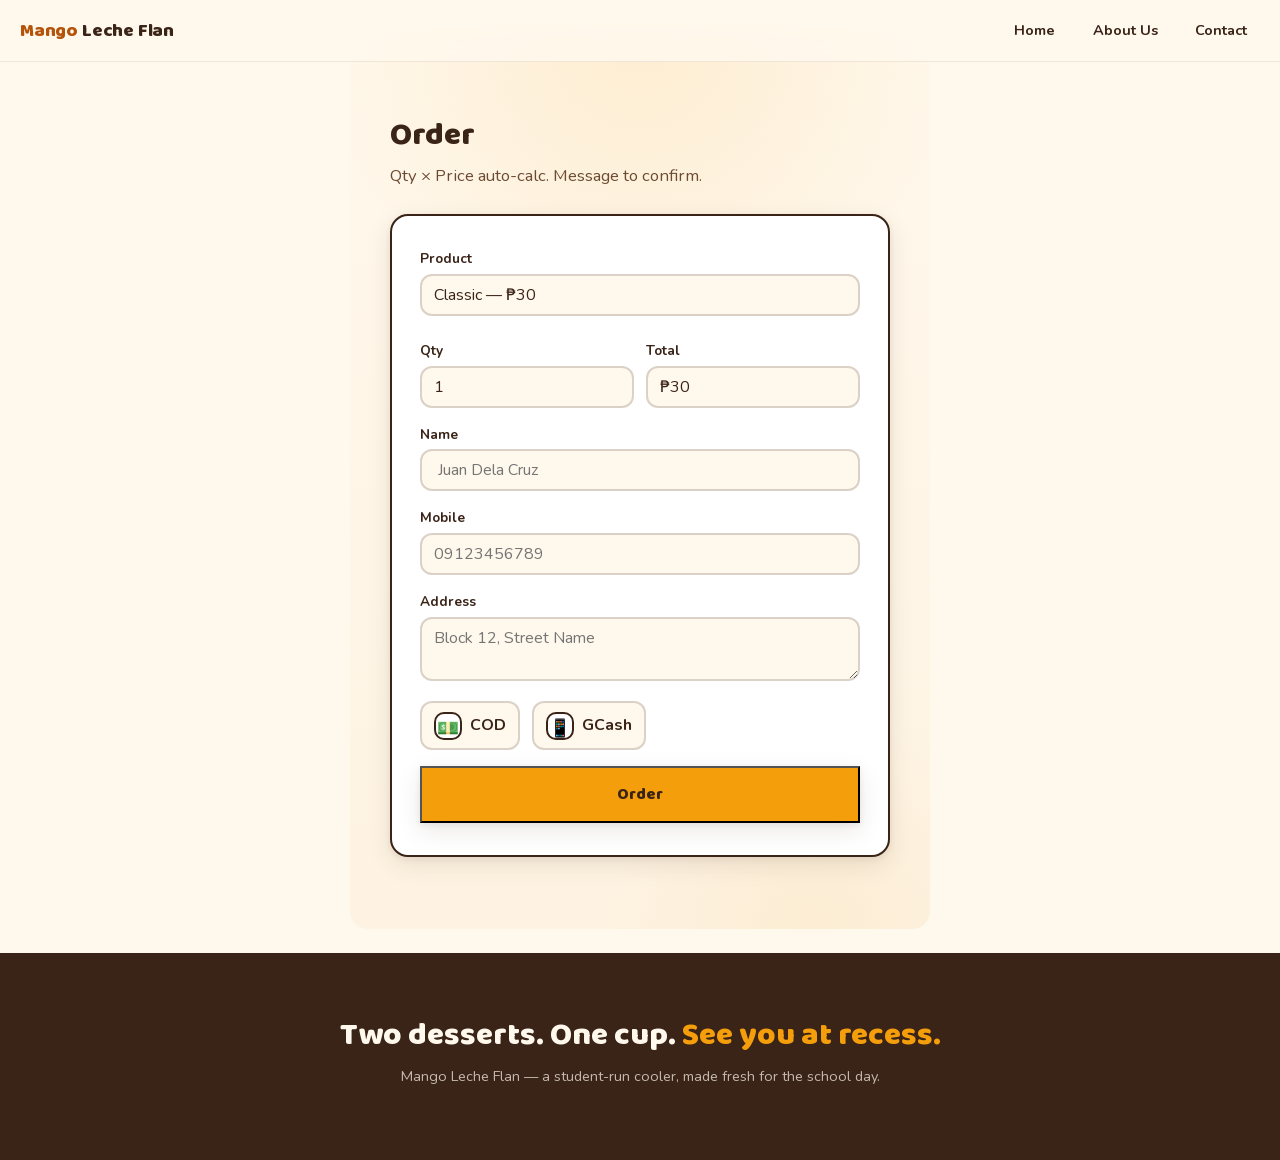
<file: order.html>
<!DOCTYPE html>
<html lang="en">
<head>
<meta charset="UTF-8">
<meta name="viewport" content="width=device-width, initial-scale=1.0">
<title>Order — Mango Leche Flan</title>
<meta name="description" content="Place your order for Mango Leche Flan. Classic ₱30, Chocolate Drizzle ₱35, Melted Sugar Drizzle ₱35.">
<link rel="stylesheet" href="styles.css">
</head>
<body>

<header class="topbar">
  <a class="wordmark" href="index.html#top"><span>Mango</span> Leche Flan</a>
  <nav class="topnav" aria-label="Main">
    <a href="index.html#top">Home</a>
    <a href="index.html#about">About Us</a>
    <a href="index.html#contact">Contact</a>
  </nav>
</header>

<main id="top">

  <!-- ============ ORDER FORM ============ -->
  <section class="order-order-form">
    <div class="order-form-header">
      <h2>Order</h2>
      <p class="order-form-sub">Qty × Price auto-calc. Message to confirm.</p>
    </div>

    <form class="order-form" id="orderForm" novalidate>
      <!-- Product -->
      <div class="field-group">
        <label class="field">
          <span class="field-label">Product</span>
          <input type="text" id="displayProduct" readonly aria-label="Selected product">
        </label>
      </div>

      <!-- Qty & Total in one row -->
      <div class="field-row">
        <label class="field">
          <span class="field-label">Qty</span>
          <input type="number" id="qty" name="quantity" inputmode="numeric" min="1" max="20" value="1">
        </label>
        <label class="field">
          <span class="field-label">Total</span>
          <input type="text" id="totalAmount" readonly aria-label="Order total" value="₱30">
        </label>
      </div>

      <!-- Name -->
      <label class="field full-width">
        <span class="field-label">Name</span>
        <input type="text" id="customerName" name="customerName" autocomplete="name" placeholder=" Juan Dela Cruz">
      </label>

      <!-- Mobile -->
      <label class="field full-width">
        <span class="field-label">Mobile</span>
        <input type="tel" id="mobileNumber" name="mobileNumber" inputmode="tel" autocomplete="tel" placeholder="09123456789">
      </label>

      <!-- Address -->
      <label class="field full-width">
        <span class="field-label">Address</span>
        <textarea id="address" name="address" placeholder="Block 12, Street Name"></textarea>
      </label>

      <!-- Payment -->
      <div class="payment-selection">
        <label class="payment-option">
          <input type="radio" name="paymentMethod" value="cod" checked>
          <span class="payment-option-content">
            <span class="payment-icon cod-icon" aria-hidden="true">💵</span>
            <strong>COD</strong>
          </span>
        </label>
        <label class="payment-option">
          <input type="radio" name="paymentMethod" value="gcash">
          <span class="payment-option-content">
            <span class="payment-icon gcash-icon" aria-hidden="true">📱</span>
            <strong>GCash</strong>
          </span>
        </label>
      </div>

      <button type="submit" class="submit-btn" id="submitBtn">Order</button>
    </form>
  </section>

  <footer class="close">
    <p class="close-line">Two desserts. One cup. <span class="close-accent">See you at recess.</span></p>
    <p class="close-sub">Mango Leche Flan — a student-run cooler, made fresh for the school day.</p>
  </footer>

</main>

<script src="order.js"></script>
</body>
</html>
</file>
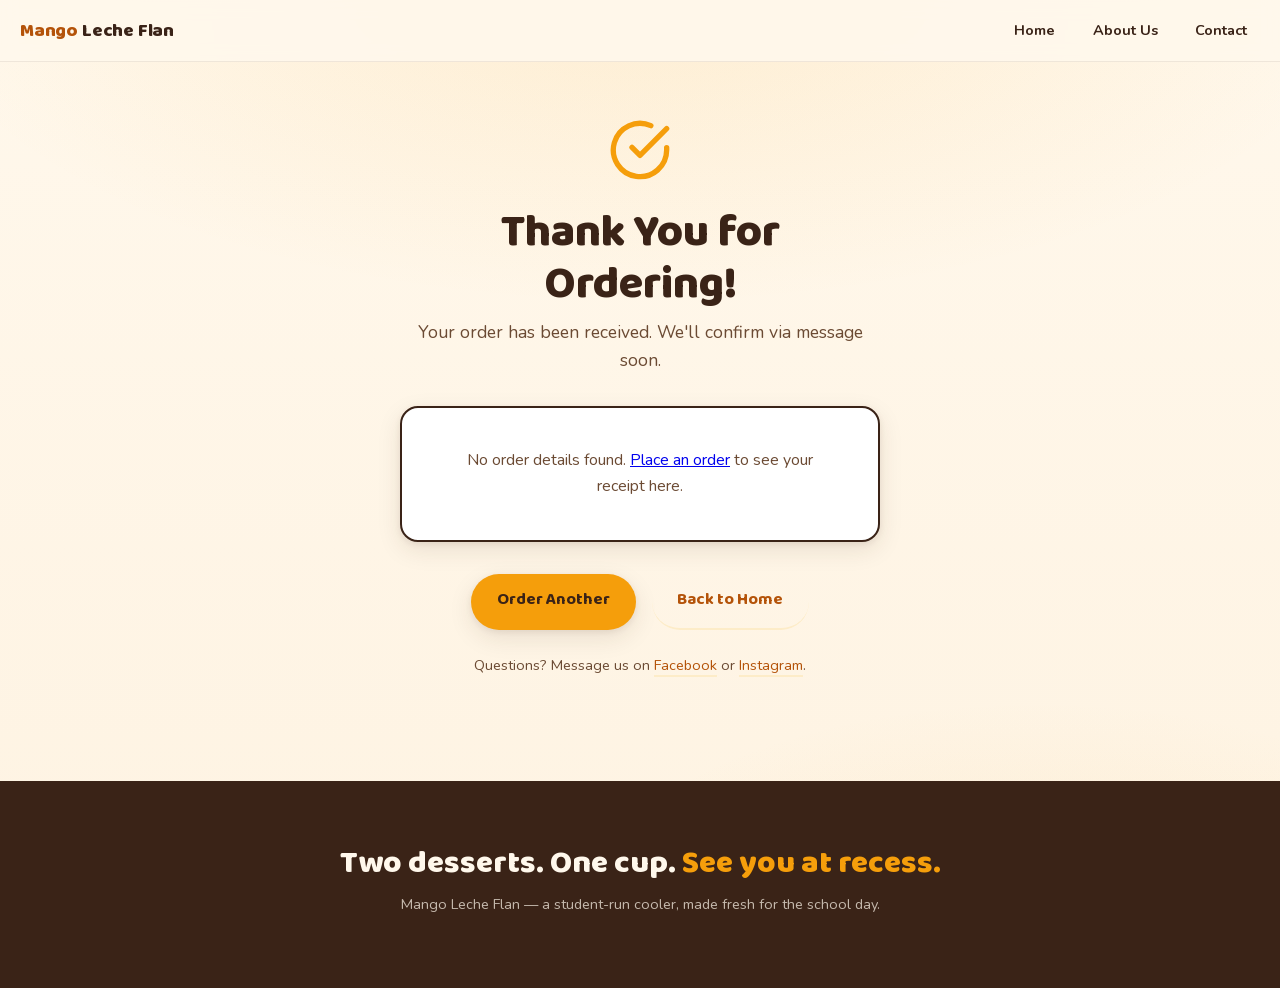
<file: thank-you.html>
<!DOCTYPE html>
<html lang="en">
<head>
<meta charset="UTF-8">
<meta name="viewport" content="width=device-width, initial-scale=1.0">
<title>Thank You — Mango Leche Flan</title>
<meta name="description" content="Your Mango Leche Flan order has been received. We'll confirm via message soon.">
<link rel="stylesheet" href="styles.css">
</head>
<body>

<header class="topbar">
  <a class="wordmark" href="index.html#top"><span>Mango</span> Leche Flan</a>
  <nav class="topnav" aria-label="Main">
    <a href="index.html#top">Home</a>
    <a href="index.html#about">About Us</a>
    <a href="index.html#contact">Contact</a>
  </nav>
</header>

<main id="top">

  <!-- ============ THANK YOU ============ -->
  <section class="thank-you">
    <div class="thank-you-icon" aria-hidden="true">
      <svg viewBox="0 0 24 24" width="64" height="64" fill="none" stroke="currentColor" stroke-width="2" stroke-linecap="round" stroke-linejoin="round"><path d="M22 11.08V12a10 10 0 1 1-5.93-9.14"/><polyline points="22 4 12 14.01 9 11.01"/></svg>
    </div>
    <h1>Thank You for Ordering!</h1>
    <p class="thank-you-sub">Your order has been received. We'll confirm via message soon.</p>

    <div class="order-receipt" id="orderReceipt" aria-live="polite">
      <!-- Populated by JS -->
    </div>

    <div class="thank-you-actions">
      <a href="index.html#order" class="btn btn-primary">Order Another</a>
      <a href="index.html#top" class="btn btn-link">Back to Home</a>
    </div>

    <p class="thank-you-note">Questions? Message us on <a href="https://www.facebook.com/profile.php?id=61577427183952" target="_blank" rel="noopener">Facebook</a> or <a href="https://www.instagram.com/stembayan_/" target="_blank" rel="noopener">Instagram</a>.</p>
  </section>

  <!-- ============ CLOSE ============ -->
  <footer class="close">
    <p class="close-line">Two desserts. One cup. <span class="close-accent">See you at recess.</span></p>
    <p class="close-sub">Mango Leche Flan — a student-run cooler, made fresh for the school day.</p>
  </footer>

</main>

<script src="thank-you.js"></script>
</body>
</html>
</file>
<file: styles.css>
/* ==========================================================================
   Mango Leche Flan — landing page styles
   Canon direction: warm cream ground, mango-orange committed color,
   cocoa-brown ink. Mobile-first, no build step.
   ========================================================================== */

/* ---------- Fonts (self-hosted via impeccable font-fetch) ---------------- */

@font-face {
  font-family: "Baloo 2";
  font-style: normal;
  font-weight: 500;
  font-display: swap;
  src: url("assets/fonts/baloo-2-latin.woff2") format("woff2");
}

@font-face {
  font-family: "Baloo 2";
  font-style: normal;
  font-weight: 600;
  font-display: swap;
  src: url("assets/fonts/baloo-2-latin.woff2") format("woff2");
}

@font-face {
  font-family: "Baloo 2";
  font-style: normal;
  font-weight: 700;
  font-display: swap;
  src: url("assets/fonts/baloo-2-latin.woff2") format("woff2");
}

@font-face {
  font-family: "Baloo 2";
  font-style: normal;
  font-weight: 800;
  font-display: swap;
  src: url("assets/fonts/baloo-2-latin.woff2") format("woff2");
}

@font-face {
  font-family: "Nunito";
  font-style: normal;
  font-weight: 400;
  font-display: swap;
  src: url("assets/fonts/nunito-latin.woff2") format("woff2");
}

@font-face {
  font-family: "Nunito";
  font-style: normal;
  font-weight: 600;
  font-display: swap;
  src: url("assets/fonts/nunito-latin.woff2") format("woff2");
}

@font-face {
  font-family: "Nunito";
  font-style: normal;
  font-weight: 700;
  font-display: swap;
  src: url("assets/fonts/nunito-latin.woff2") format("woff2");
}

/* ---------- Tokens -------------------------------------------------------- */

:root {
  /* ground + ink */
  --cream: #fff8ec;
  --cream-deep: #fdf0da;
  --ink: #3a2317;
  --ink-soft: #6b4a33;

  /* the committed color: mango orange carries CTA band and prices */
  --mango: #f59e0b;
  --mango-deep: #d97706;
  --mango-tint: #fdecc8;

  /* text-safe mango shades (AA contrast on cream) */
  --mango-ink: #b45309;
  --mango-ink-strong: #92400e;

  /* layer colors */
  --flan: #e8b04b;
  --flan-deep: #c98f2f;
  --mango-fruit: #f2a024;
  --cream-layer: #fdf6e3;
  --graham: #b07a3c;
  --graham-deep: #8a5a2b;

  /* drizzle accents */
  --choco: #6b3f23;
  --sugar: #e8c15a;

  /* status */
  --ok: #2e7d43;
  --err: #b3372a;

  /* type */
  --font-display: "Baloo 2", "Comic Sans MS", cursive;
  --font-body: "Nunito", "Segoe UI", sans-serif;

  /* radii + shadow */
  --r-card: 18px;
  --r-chip: 999px;
  --shadow-soft: 0 2px 6px rgba(58, 35, 23, 0.08), 0 8px 24px rgba(58, 35, 23, 0.10);
  --shadow-chip: 0 2px 4px rgba(58, 35, 23, 0.15), 0 6px 16px rgba(58, 35, 23, 0.12);
  --shadow-card: 0 4px 12px rgba(58, 35, 23, 0.1), 0 16px 32px rgba(58, 35, 23, 0.08);

  /* spacing rhythm */
  --space-section: 5rem;
  --space-section-mobile: 3.5rem;

  /* background landscapes */
  --bg-landscape-1: radial-gradient(ellipse 80% 50% at 50% 0%, rgba(245, 158, 11, 0.12) 0%, transparent 70%),
                     radial-gradient(ellipse 60% 40% at 80% 100%, rgba(232, 176, 75, 0.1) 0%, transparent 60%),
                     linear-gradient(180deg, #fff8ec 0%, #fef3e2 100%);
  --bg-landscape-2: radial-gradient(ellipse 70% 50% at 20% 0%, rgba(245, 158, 11, 0.1) 0%, transparent 60%),
                     radial-gradient(ellipse 50% 30% at 80% 80%, rgba(232, 176, 75, 0.08) 0%, transparent 50%),
                     linear-gradient(180deg, #fdf0da 0%, #fff8ec 100%);
  --bg-landscape-3: radial-gradient(ellipse 60% 40% at 50% 100%, rgba(176, 122, 60, 0.08) 0%, transparent 60%),
                     linear-gradient(180deg, #fff8ec 0%, #fdf0da 100%);
}

/* ---------- Reset + base --------------------------------------------------- */

*,
*::before,
*::after {
  box-sizing: border-box;
  margin: 0;
  padding: 0;
}

html {
  scroll-behavior: smooth;
}

@media (prefers-reduced-motion: reduce) {
  html {
    scroll-behavior: auto;
  }
  *,
  *::before,
  *::after {
    animation-duration: 0.01ms !important;
    animation-iteration-count: 1 !important;
    transition-duration: 0.01ms !important;
  }
}

body {
  font-family: var(--font-body);
  font-size: 1rem;
  line-height: 1.6;
  color: var(--ink);
  background: var(--cream);
  -webkit-font-smoothing: antialiased;
}

/* Browser chrome theming (selection, focus, caret) */
::selection {
  background: var(--mango-tint);
  color: var(--ink);
}

:focus-visible {
  outline: 3px solid var(--mango-deep);
  outline-offset: 2px;
  border-radius: 4px;
}

img {
  max-width: 100%;
  display: block;
}

/* ---------- Top bar --------------------------------------------------------- */

.topbar {
  position: sticky;
  top: 0;
  z-index: 50;
  display: flex;
  align-items: center;
  justify-content: space-between;
  padding: 0.8rem 1.25rem;
  background: rgba(255, 248, 236, 0.92);
  backdrop-filter: blur(8px);
  border-bottom: 1px solid rgba(58, 35, 23, 0.08);
}

.wordmark {
  font-family: var(--font-display);
  font-weight: 800;
  font-size: 1.15rem;
  color: var(--ink);
  text-decoration: none;
  letter-spacing: -0.01em;
  line-height: 1.1;
}

.wordmark span {
  color: var(--mango-ink);
}

.topnav {
  display: flex;
  align-items: center;
  gap: 0.75rem;
}

.topnav a {
  font-weight: 700;
  font-size: 0.9rem;
  color: var(--ink);
  text-decoration: none;
  padding: 0.4rem 0.8rem;
  border-radius: var(--r-chip);
  transition: background 0.2s ease-out, color 0.2s ease-out;
}

.topnav a:hover {
  background: var(--mango-tint);
  color: var(--mango-deep);
}

/* ---------- Hero ------------------------------------------------------------ */

.hero {
  position: relative;
  display: grid;
  grid-template-columns: 1fr;
  gap: 1.5rem;
  max-width: 1080px;
  margin: 0 auto;
  padding: 2.5rem 1.25rem 2rem;
  overflow: hidden;
}

.hero::before {
  content: "";
  position: absolute;
  inset: 0;
  background: var(--bg-landscape-1);
  z-index: -1;
  pointer-events: none;
}

.hero-copy h1 {
  font-family: var(--font-display);
  font-weight: 800;
  font-size: clamp(2.1rem, 8vw, 3.4rem);
  line-height: 1.08;
  letter-spacing: -0.015em;
  text-wrap: balance;
  color: var(--ink);
}

.hero-tagline {
  margin-top: 0.5rem;
  font-family: var(--font-display);
  font-weight: 700;
  font-size: clamp(1.1rem, 3vw, 1.4rem);
  line-height: 1.2;
  color: var(--mango-ink);
  letter-spacing: 0.02em;
}

.hero-sub {
  margin-top: 0.9rem;
  font-size: 1.05rem;
  color: var(--ink-soft);
  max-width: 34ch;
}

/* price pair */
.price-pair {
  margin-top: 1.4rem;
  display: flex;
  gap: 0.75rem;
  flex-wrap: wrap;
}

.price-chip {
  display: flex;
  flex-direction: column;
  align-items: flex-start;
  background: #fff;
  border: 2px solid var(--ink);
  border-radius: var(--r-card);
  padding: 0.6rem 1rem;
  min-width: 108px;
  box-shadow: var(--shadow-chip);
}

.price-amount {
  font-family: var(--font-display);
  font-weight: 800;
  font-size: 1.7rem;
  line-height: 1;
  color: var(--ink);
}

.price-label {
  margin-top: 0.2rem;
  font-size: 0.78rem;
  font-weight: 700;
  text-transform: uppercase;
  letter-spacing: 0.06em;
  color: var(--ink-soft);
}

.price-chip-hot {
  background: var(--mango);
  border-color: var(--ink);
}

.price-chip-hot .price-amount,
.price-chip-hot .price-label {
  color: var(--ink);
}

/* hero actions */
.hero-actions {
  margin-top: 1.5rem;
  display: flex;
  align-items: center;
  gap: 1rem;
  flex-wrap: wrap;
}

.btn {
  display: inline-block;
  font-family: var(--font-display);
  font-weight: 700;
  font-size: 1.05rem;
  text-decoration: none;
  text-align: center;
  padding: 0.85rem 1.6rem;
  border-radius: var(--r-chip);
  border: none;
  cursor: pointer;
  transition: transform 0.2s ease-out, box-shadow 0.2s ease-out, background 0.2s ease-out;
}

.btn-primary {
  background: var(--mango);
  color: var(--ink);
  box-shadow: var(--shadow-soft);
}

.btn-primary:hover {
  background: var(--mango-deep);
  color: var(--ink);
  transform: translateY(-2px);
  box-shadow: 0 4px 10px rgba(58, 35, 23, 0.16), 0 14px 32px rgba(58, 35, 23, 0.14);
}

.btn-primary:active {
  transform: translateY(0);
}

.btn-link {
  font-weight: 700;
  color: var(--mango-ink);
  text-decoration: none;
  border-bottom: 2px solid var(--mango-tint);
  transition: border-color 0.2s ease-out;
}

.btn-link:hover {
  border-color: var(--mango-deep);
}

/* ---------- Hero cup --------------------------------------------------------- */

.hero-cup {
  display: flex;
  flex-direction: column;
  align-items: center;
  justify-content: center;
}

.cup-wrap {
  position: relative;
  width: min(300px, 80vw);
  margin: 0 auto;
}

/* photo slot: hidden until the real photo exists, then it covers the cup.
   Letterboxes the photo 1:1 (no crop) and never reaches the chips or caption. */
.photo-slot {
  position: absolute;
  z-index: 2;
  display: none;
  align-items: center;
  justify-content: center;
  overflow: hidden;
  border-radius: var(--r-card);
}

.photo-slot img {
  width: 100%;
  height: 100%;
  object-fit: contain;
  background: var(--cream-deep);
}

.photo-slot:not(.empty) {
  display: flex;
  flex-direction: column;
  align-items: center;
  justify-content: center;
}

/* the hero slot frames the illustrated cup 1:1 until a photo replaces it */
.photo-slot-hero {
  top: -16px;
  left: 50%;
  width: calc(100% + 24px);
  max-width: 320px;
  height: 336px;
  transform: translateX(-50%);
  background: var(--cream-deep);
}

/* photo hint via CSS when empty — no DOM element needed */
.photo-slot-hero.empty::after {
  content: "product photo goes here — assets/img/cup.jpg";
  display: block;
  font-size: 0.75rem;
  font-weight: 700;
  color: var(--ink-soft);
  background: rgba(255, 255, 255, 0.92);
  border: 1px dashed var(--ink-soft);
  border-radius: 8px;
  padding: 0.4rem 0.7rem;
  text-align: center;
  max-width: 90%;
  margin: 0 auto;
}

/* ---------- Illustration cup -------------------------------------------------- */

.cup {
  position: relative;
  width: 230px;
  height: 300px;
  margin: 0 auto;
  background: #fff;
  border: 4px solid var(--ink);
  border-radius: 18px 18px 28px 28px;
  box-shadow: 0 2px 6px rgba(58, 35, 23, 0.08), 0 18px 32px rgba(58, 35, 23, 0.14);
  overflow: hidden;
}

.layer {
  position: absolute;
  left: 0;
  width: 100%;
  transition: filter 0.25s ease-out, transform 0.25s ease-out;
}

/* Bottom to top: flan, mango, cream, graham, drizzle */
.layer-flan { bottom: 26px; height: 50px; background: var(--flan); }
.layer-mango { bottom: 76px; height: 44px; background: var(--mango-fruit); }
.layer-cream { bottom: 120px; height: 50px; background: var(--cream-layer); }
.layer-graham { bottom: 170px; height: 38px; background: var(--graham); }
.layer-drizzle { top: 8px; height: 12px; background: var(--sugar); border-radius: 0 0 12px 12px; }

/* signature interaction: layers light up in sequence */
.layer.active {
  filter: brightness(1.12) saturate(1.25);
  transform: translateX(4px);
  box-shadow: inset 0 0 0 2px var(--ink);
}

.cup-cherry {
  position: absolute;
  top: -14px;
  left: 50%;
  width: 18px;
  height: 18px;
  margin-left: -40px;
  background: #d3402c;
  border: 3px solid var(--ink);
  border-radius: 50%;
  z-index: 1;
}

.cup-shine {
  position: absolute;
  top: 12px;
  left: 16px;
  width: 14px;
  height: 150px;
  background: rgba(255, 255, 255, 0.45);
  border-radius: 999px;
  pointer-events: none;
}

.cup-caption {
  margin-top: 0.75rem;
  display: flex;
  align-items: flex-start;
  justify-content: center;
  gap: 0.5rem;
  min-height: 3.2em;
  font-weight: 700;
  font-size: 0.95rem;
  line-height: 1.6;
  color: var(--ink-soft);
}

.cup-caption-dot {
  width: 10px;
  height: 10px;
  border-radius: 50%;
  background: var(--mango);
  flex-shrink: 0;
  margin-top: 0.35em;
  transition: background 0.25s ease-out;
}

/* ---------- Layers section ---------------------------------------------------- */

.layers {
  position: relative;
  max-width: 780px;
  margin: 0 auto;
  padding: var(--space-section-mobile) 1.25rem 0;
}

.layers::before {
  content: "";
  position: absolute;
  inset: 0;
  background: var(--bg-landscape-2);
  border-radius: var(--r-card);
  z-index: -1;
  pointer-events: none;
  margin: -2rem -1.25rem;
}

.layers h2,
.order h2,
.about h2,
.contact h2 {
  font-family: var(--font-display);
  font-weight: 800;
  font-size: clamp(1.7rem, 5.5vw, 2.4rem);
  line-height: 1.15;
  letter-spacing: -0.01em;
}

.layers-sub {
  margin-top: 0.5rem;
  color: var(--ink-soft);
  max-width: 44ch;
}

.layer-list {
  margin-top: 2rem;
  list-style: none;
  display: grid;
  gap: 1rem;
}

.layer-row {
  display: grid;
  grid-template-columns: auto 1fr;
  grid-template-areas: "swatch text" "swatch tag";
  column-gap: 1rem;
  row-gap: 0.2rem;
  align-items: start;
  background: #fff;
  border: 2px solid var(--ink);
  border-radius: var(--r-card);
  padding: 1.1rem 1.2rem;
  box-shadow: var(--shadow-soft);
  transition: transform 0.25s ease-out, box-shadow 0.25s ease-out;
}

.layer-row.active {
  box-shadow: 0 4px 10px rgba(58, 35, 23, 0.14), 0 12px 28px rgba(58, 35, 23, 0.12);
}

.layer-swatch {
  grid-area: swatch;
  width: 44px;
  height: 44px;
  border-radius: 12px;
  border: 2px solid var(--ink);
  margin-top: 0.1rem;
}

.layer-swatch-flan { background: var(--flan); }
.layer-swatch-mango { background: var(--mango-fruit); }
.layer-swatch-cream { background: var(--cream-layer); }
.layer-swatch-graham { background: var(--graham); }
.layer-swatch-sugar { background: var(--sugar); }

.layer-text {
  grid-area: text;
}

.layer-text h3 {
  font-family: var(--font-display);
  font-weight: 700;
  font-size: 1.15rem;
  line-height: 1.2;
  color: var(--ink);
}

.layer-text p {
  margin-top: 0.3rem;
  font-size: 0.95rem;
  line-height: 1.5;
  color: var(--ink-soft);
}

.layer-tag {
  grid-area: tag;
  justify-self: start;
  font-size: 0.72rem;
  font-weight: 800;
  text-transform: uppercase;
  letter-spacing: 0.08em;
  color: var(--mango-ink-strong);
  background: var(--mango-tint);
  padding: 0.15rem 0.6rem;
  border-radius: var(--r-chip);
}

/* ---------- Drizzle options ----------------------------------------------------- */

.drizzle-options {
  margin-top: 2rem;
  text-align: center;
}

.drizzle-options h3 {
  font-family: var(--font-display);
  font-weight: 800;
  font-size: 1.3rem;
  color: var(--ink);
}

.drizzle-sub {
  margin-top: 0.4rem;
  color: var(--ink-soft);
  font-size: 0.95rem;
}

.drizzle-swatches {
  margin-top: 1rem;
  display: flex;
  justify-content: center;
  gap: 1.5rem;
  flex-wrap: wrap;
}

.drizzle-option {
  display: flex;
  flex-direction: column;
  align-items: center;
  gap: 0.4rem;
}

.drizzle {
  width: 60px;
  height: 12px;
  border-radius: 999px;
  border: 2px solid rgba(58, 35, 23, 0.15);
}

.drizzle-choco { background: #a4713f; }
.drizzle-sugar { background: var(--sugar); }

.drizzle-label {
  font-size: 0.85rem;
  font-weight: 700;
  color: var(--ink-soft);
}

/* ---------- About section ------------------------------------------------------ */

.about {
  position: relative;
  max-width: 900px;
  margin: 0 auto;
  padding: var(--space-section-mobile) 1.25rem;
}

.about::before {
  content: "";
  position: absolute;
  inset: 0;
  background: var(--bg-landscape-3);
  border-radius: var(--r-card);
  z-index: -1;
  pointer-events: none;
  margin: -2rem -1.25rem;
}

.about h2 {
  text-align: center;
  margin-bottom: 1.5rem;
}

.about-grid {
  display: grid;
  gap: 1rem;
}

.about-card {
  background: #fff;
  border: 2px solid var(--ink);
  border-radius: var(--r-card);
  padding: 1.5rem 1.25rem;
  box-shadow: var(--shadow-soft);
  transition: transform 0.25s ease-out, box-shadow 0.25s ease-out;
}

.about-card:hover {
  transform: translateY(-2px);
  box-shadow: var(--shadow-card);
}

.about-card h3 {
  font-family: var(--font-display);
  font-weight: 800;
  font-size: 1.2rem;
  color: var(--ink);
  margin-bottom: 0.75rem;
}

.about-card p {
  font-size: 0.95rem;
  line-height: 1.6;
  color: var(--ink-soft);
}

/* ---------- Order section ------------------------------------------------------ */

.order {
  position: relative;
  max-width: 900px;
  margin: 0 auto;
  padding: var(--space-section-mobile) 1.25rem;
}

.order::before {
  content: "";
  position: absolute;
  inset: 0;
  background: var(--bg-landscape-1);
  border-radius: var(--r-card);
  z-index: -1;
  pointer-events: none;
  margin: -2rem -1.25rem;
}

.order-head {
  text-align: center;
  margin-bottom: 1.5rem;
}

.order-head h2 {
  margin-bottom: 0.5rem;
}

.order-sub {
  color: var(--ink-soft);
  font-size: 1rem;
}

/* Product cards */
.product-cards {
  display: grid;
  gap: 1rem;
  margin-bottom: 1.5rem;
}

.product-card {
  position: relative;
  display: grid;
  grid-template-rows: auto 1fr auto auto;
  gap: 0.75rem;
  background: #fff;
  border: 2px solid var(--ink);
  border-radius: var(--r-card);
  padding: 1.25rem 1rem 1rem;
  box-shadow: var(--shadow-soft);
  transition: transform 0.25s ease-out, box-shadow 0.25s ease-out, border-color 0.2s ease-out;
}

.product-card:hover {
  transform: translateY(-4px);
  box-shadow: var(--shadow-card);
}

.product-card.selected {
  border-color: var(--mango);
  box-shadow: 0 0 0 3px var(--mango-tint), var(--shadow-card);
}

.product-badge {
  font-family: var(--font-display);
  font-weight: 800;
  font-size: 0.75rem;
  text-transform: uppercase;
  letter-spacing: 0.08em;
  color: var(--mango-ink-strong);
  background: var(--mango-tint);
  padding: 0.2rem 0.6rem;
  border-radius: var(--r-chip);
  width: fit-content;
  justify-self: start;
}

.product-visual {
  display: flex;
  justify-content: center;
  align-items: end;
  min-height: 140px;
}

.mini-cup {
  position: relative;
  width: 80px;
  height: 120px;
  background: #fff;
  border: 3px solid var(--ink);
  border-radius: 12px 12px 20px 20px;
  overflow: hidden;
}

.mini-layer {
  position: absolute;
  left: 0;
  width: 100%;
}

.mini-flan { bottom: 12px; height: 22px; background: var(--flan); }
.mini-mango { bottom: 34px; height: 18px; background: var(--mango-fruit); }
.mini-cream { bottom: 52px; height: 20px; background: var(--cream-layer); }
.mini-graham { bottom: 76px; height: 10px; background: var(--graham); }
.mini-drizzle { top: 6px; height: 8px; border-radius: 0 0 8px 8px; }
.mini-choco { background: #a4713f; }
.mini-sugar { background: var(--sugar); }

.product-info {
  text-align: center;
}

.product-info h3 {
  font-family: var(--font-display);
  font-weight: 800;
  font-size: 1.1rem;
  color: var(--ink);
  margin-bottom: 0.3rem;
}

.product-info p {
  font-size: 0.85rem;
  color: var(--ink-soft);
  margin-bottom: 0.5rem;
}

.product-price {
  font-family: var(--font-display);
  font-weight: 800;
  font-size: 1.5rem;
  color: var(--mango-ink-strong);
}

.btn-select {
  width: 100%;
  padding: 0.75rem 1rem;
  font-family: var(--font-display);
  font-weight: 700;
  font-size: 1rem;
  background: var(--cream-deep);
  color: var(--ink);
  border: 2px solid rgba(58, 35, 23, 0.18);
  border-radius: var(--r-chip);
  cursor: pointer;
  transition: background 0.2s ease-out, border-color 0.2s ease-out, color 0.2s ease-out;
}

.btn-select:hover {
  background: var(--mango-tint);
  border-color: var(--mango-deep);
}

.product-card.selected .btn-select {
  background: var(--mango);
  color: var(--ink);
  border-color: var(--ink);
}

.product-card.selected .btn-select:hover {
  background: var(--mango-deep);
}

/* Contact section ---------------------------------------------------- */

.contact {
  position: relative;
  max-width: 780px;
  margin: 0 auto;
  padding: var(--space-section-mobile) 1.25rem 0;
}

.contact::before {
  content: "";
  position: absolute;
  inset: 0;
  background: var(--bg-landscape-2);
  border-radius: var(--r-card);
  z-index: -1;
  pointer-events: none;
  margin: -2rem -1.25rem;
}

.contact h2 {
  text-align: center;
  margin-bottom: 1.5rem;
}

.order-channels {
  list-style: none;
  display: grid;
  gap: 1rem;
}

.order-channels li {
  display: flex;
  gap: 0.85rem;
  align-items: flex-start;
  background: #fff;
  border: 2px solid var(--ink);
  border-radius: var(--r-card);
  padding: 1rem 1.25rem;
  box-shadow: var(--shadow-soft);
  transition: transform 0.25s ease-out, box-shadow 0.25s ease-out;
}

.order-channels li:hover {
  transform: translateX(4px);
  box-shadow: var(--shadow-card);
}

.channel-icon {
  flex-shrink: 0;
  display: grid;
  place-items: center;
  width: 44px;
  height: 44px;
  background: var(--cream);
  border: 2px solid var(--ink);
  border-radius: 12px;
  color: var(--mango-ink);
}

.channel-icon svg {
  width: 22px;
  height: 22px;
}

.channel-detail {
  display: block;
  margin-top: 0.15rem;
  font-size: 0.92rem;
  line-height: 1.4;
  color: var(--ink-soft);
}

.placeholder-note {
  font-style: italic;
}

/* ---------- Close footer ---------------------------------------------------------- */

.close {
  margin-top: var(--space-section-mobile);
  padding: 2.5rem 1.25rem 3rem;
  background: var(--ink);
  color: var(--cream);
  text-align: center;
}

.close-line {
  font-family: var(--font-display);
  font-weight: 800;
  font-size: clamp(1.4rem, 5vw, 2rem);
  line-height: 1.2;
}

.close-accent {
  color: var(--mango);
}

.close-sub {
  margin-top: 0.6rem;
  font-size: 0.9rem;
  color: rgba(255, 248, 236, 0.7);
}

/* ---------- Order Form Page ------------------------------------------------------ */

.order-order-form {
  max-width: 540px;
  margin: 0 auto;
  padding: var(--space-section-mobile) 1.25rem 2.5rem;
  position: relative;
}

.order-order-form::before {
  content: "";
  position: absolute;
  inset: 0;
  background: var(--bg-landscape-1);
  border-radius: var(--r-card);
  z-index: -1;
  pointer-events: none;
  margin: -2rem -1.25rem;
}

.order-form-header h2 {
  font-family: var(--font-display);
  font-weight: 800;
  font-size: clamp(1.6rem, 5vw, 2rem);
  line-height: 1.15;
  color: var(--ink);
  margin-bottom: 0.5rem;
}

.order-form-sub {
  font-size: 1.05rem;
  color: var(--ink-soft);
  margin-bottom: 1.5rem;
}

.order-form {
  background: #fff;
  border: 2px solid var(--ink);
  border-radius: var(--r-card);
  padding: 1.25rem;
  box-shadow: var(--shadow-soft);
  display: grid;
  gap: 1rem;
}

.field-group {
  margin-bottom: 0.5rem;
}

.field-group legend {
  font-family: var(--font-display);
  font-weight: 800;
  font-size: 1rem;
  color: var(--ink);
  margin-bottom: 0.5rem;
}

.field {
  display: grid;
  gap: 0.25rem;
}

.field-label {
  font-weight: 700;
  font-size: 0.85rem;
}

.field input,
.field textarea {
  font-family: var(--font-body);
  font-size: 1rem;
  color: var(--ink);
  background: var(--cream);
  border: 2px solid rgba(58, 35, 23, 0.18);
  border-radius: 12px;
  padding: 0.5rem 0.75rem;
  width: 100%;
  transition: border-color 0.2s ease-out;
}

.field input:focus,
.field textarea:focus {
  border-color: var(--mango-deep);
  outline: none;
}

.field textarea {
  resize: vertical;
  min-height: 60px;
}

.field-row {
  display: grid;
  grid-template-columns: 1fr;
  gap: 0.75rem;
}

@media (min-width: 360px) {
  .field-row {
    grid-template-columns: 1fr 1fr;
  }
}

.full-width {
  grid-column: 1 / -1;
}

.order-total {
  display: flex;
  justify-content: space-between;
  align-items: center;
  padding: 0.5rem 0;
  font-size: 1rem;
}

.submit-btn {
  width: 100%;
  padding: 0.85rem 1rem;
  font-family: var(--font-display);
  font-weight: 800;
  font-size: 1rem;
  background: var(--mango);
  color: var(--ink);
  box-shadow: var(--shadow-soft);
}

.submit-btn:hover {
  background: var(--mango-ink-strong);
  color: var(--cream);
  transform: translateY(-2px);
  box-shadow: 0 4px 10px rgba(58, 35, 23, 0.16), 0 14px 32px rgba(58, 35, 23, 0.14);
}

.submit-btn:active {
  transform: translateY(0);
}

.payment-selection {
  display: flex;
  gap: 0.75rem;
  margin-top: 0.25rem;
}

.payment-option {
  display: flex;
  cursor: pointer;
  align-items: center;
  gap: 0.5rem;
  background: var(--cream);
  border: 2px solid rgba(58, 35, 23, 0.18);
  border-radius: 12px;
  padding: 0.55rem 0.75rem;
  transition: border-color 0.2s ease-out, background 0.2s ease-out, outline 0.2s ease-out;
}

.payment-option input[type="radio"] {
  position: absolute;
  opacity: 0;
  pointer-events: none;
}

.payment-option:checked {
  border-color: var(--mango);
  background: var(--mango-tint);
  outline: 2px solid var(--mango);
  outline-offset: 2px;
}

.payment-option-content {
  display: flex;
  align-items: center;
  gap: 0.5rem;
}

.payment-icon {
  width: 28px;
  height: 28px;
  background: #fff;
  border: 2px solid var(--ink);
  border-radius: 10px;
  display: grid;
  place-items: center;
  font-size: 1.1rem;
}

.payment-icon cod-icon { color: #2e7d43; }
.payment-icon gcash-icon { color: #0078d4; }

/* Field errors */
.field-error {
  display: none;
  font-size: 0.75rem;
  color: var(--err);
  margin-top: 0.15rem;
}

.field input[aria-invalid="true"],
.field textarea[aria-invalid="true"] {
  border-color: var(--err);
}

/* ---------- Thank You Page -------------------------------------------------------- */

.thank-you {
  max-width: 520px;
  margin: 0 auto;
  padding: var(--space-section-mobile) 1.25rem 3rem;
  text-align: center;
}

.thank-you::before {
  content: "";
  position: absolute;
  inset: 0;
  background: var(--bg-landscape-1);
  border-radius: var(--r-card);
  z-index: -1;
  pointer-events: none;
  margin: -2rem -1.25rem;
}

.thank-you-icon {
  color: var(--mango);
  margin-bottom: 1rem;
  animation: pop-in 0.6s ease-out;
}

@keyframes pop-in {
  from { opacity: 0; transform: scale(0.6); }
  to { opacity: 1; transform: scale(1); }
}

@media (prefers-reduced-motion: reduce) {
  .thank-you-icon { animation: none; }
}

.thank-you h1 {
  font-family: var(--font-display);
  font-weight: 800;
  font-size: clamp(2rem, 6vw, 2.8rem);
  line-height: 1.15;
  color: var(--ink);
  margin-bottom: 0.5rem;
}

.thank-you-sub {
  font-size: 1.1rem;
  color: var(--ink-soft);
  margin-bottom: 2rem;
}

.order-receipt {
  background: #fff;
  border: 2px solid var(--ink);
  border-radius: var(--r-card);
  padding: 1.5rem;
  margin-bottom: 2rem;
  box-shadow: var(--shadow-soft);
  text-align: left;
}

.receipt-row {
  display: flex;
  justify-content: space-between;
  align-items: baseline;
  padding: 0.5rem 0;
  border-bottom: 1px solid rgba(58, 35, 23, 0.1);
}

.receipt-row:last-child {
  border-bottom: none;
}

.receipt-label {
  font-weight: 700;
  font-size: 0.9rem;
  color: var(--ink-soft);
}

.receipt-value {
  font-family: var(--font-display);
  font-weight: 800;
  font-size: 1rem;
  color: var(--ink);
  text-align: right;
  max-width: 65%;
  word-break: break-word;
}

.receipt-divider {
  border: none;
  border-top: 2px solid rgba(58, 35, 23, 0.15);
  margin: 0.5rem 0;
}

.receipt-row.receipt-total .receipt-label,
.receipt-row.receipt-total .receipt-value {
  font-size: 1.2rem;
  color: var(--mango-ink-strong);
}

.receipt-row.payment .receipt-label {
  color: var(--ink);
}

.receipt-row.payment .receipt-value {
  display: flex;
  align-items: center;
  gap: 0.5rem;
  justify-content: flex-end;
  font-size: 1rem;
  color: var(--ink);
}

.receipt-payment-icon {
  width: 20px;
  height: 20px;
  background: #fff;
  border: 2px solid var(--ink);
  border-radius: 8px;
  display: grid;
  place-items: center;
  font-size: 0.9rem;
}

.receipt-empty {
  text-align: center;
  color: var(--ink-soft);
  padding: 1rem;
}

.thank-you-actions {
  display: flex;
  gap: 1rem;
  justify-content: center;
  flex-wrap: wrap;
  margin-bottom: 1.5rem;
}

.thank-you-note {
  font-size: 0.9rem;
  color: var(--ink-soft);
}

.thank-you-note a {
  color: var(--mango-ink);
  text-decoration: none;
  border-bottom: 2px solid var(--mango-tint);
  transition: border-color 0.2s ease-out;
}

.thank-you-note a:hover {
  border-color: var(--mango-deep);
}

/* ---------- Desktop --------------------------------------------------------------- */

@media (min-width: 880px) {
  .hero {
    grid-template-columns: 1.05fr 0.95fr;
    align-items: center;
    gap: 3rem;
    padding: 5rem 2rem 3rem;
  }

  .hero::before {
    background: var(--bg-landscape-1);
  }

  .hero-copy h1 {
    font-size: clamp(2.6rem, 4.5vw, 3.6rem);
  }

  .hero-tagline {
    font-size: clamp(1.2rem, 2.5vw, 1.5rem);
  }

  .hero-sub {
    max-width: 44ch;
  }

  .cup-wrap {
    width: min(340px, 100%);
  }

  .cup {
    width: 260px;
    height: 372px;
  }

  .layer-flan { bottom: 32px; height: 62px; }
  .layer-mango { bottom: 94px; height: 52px; }
  .layer-cream { bottom: 146px; height: 62px; }
  .layer-graham { bottom: 210px; height: 38px; }
  .layer-drizzle { top: 10px; height: 14px; }

  .layers,
  .order,
  .about,
  .contact {
    padding-top: var(--space-section);
  }

  .layer-list {
    grid-template-columns: 1fr 1fr;
    gap: 1.25rem;
  }

  .about-grid {
    grid-template-columns: 1fr 1fr 1fr;
  }

  .product-cards {
    grid-template-columns: 1fr 1fr 1fr;
  }

  .order-form {
    padding: 2rem 1.75rem;
    max-width: 520px;
    margin: 0 auto;
  }

  .close {
    padding: 4rem 2rem 4.5rem;
  }
}

/* ---------- Motion: the cup's entrance --------------------------------------------- */

@keyframes layer-rise {
  from {
    opacity: 0;
    transform: translateY(14px);
  }
  to {
    opacity: 1;
    transform: translateY(0);
  }
}

.layer {
  animation: layer-rise 0.55s ease-out backwards;
}

.layer-flan { animation-delay: 0.05s; }
.layer-mango { animation-delay: 0.12s; }
.layer-cream { animation-delay: 0.23s; }
.layer-graham { animation-delay: 0.34s; }
.layer-drizzle { animation-delay: 0.45s; }

/* Product card entrance */
@keyframes card-rise {
  from {
    opacity: 0;
    transform: translateY(20px);
  }
  to {
    opacity: 1;
    transform: translateY(0);
  }
}

.product-card {
  animation: card-rise 0.6s ease-out backwards;
}

.product-card:nth-child(1) { animation-delay: 0.1s; }
.product-card:nth-child(2) { animation-delay: 0.2s; }
.product-card:nth-child(3) { animation-delay: 0.3s; }

/* Layer row entrance */
.layer-row {
  animation: card-rise 0.5s ease-out backwards;
}

.layer-row:nth-child(1) { animation-delay: 0.1s; }
.layer-row:nth-child(2) { animation-delay: 0.15s; }
.layer-row:nth-child(3) { animation-delay: 0.2s; }
.layer-row:nth-child(4) { animation-delay: 0.25s; }
.layer-row:nth-child(5) { animation-delay: 0.3s; }

/* About card entrance */
.about-card {
  animation: card-rise 0.5s ease-out backwards;
}

.about-card:nth-child(1) { animation-delay: 0.1s; }
.about-card:nth-child(2) { animation-delay: 0.2s; }
.about-card:nth-child(3) { animation-delay: 0.3s; }

/* Contact channel entrance */
.order-channels li {
  animation: card-rise 0.5s ease-out backwards;
}

.order-channels li:nth-child(1) { animation-delay: 0.1s; }
.order-channels li:nth-child(2) { animation-delay: 0.15s; }
.order-channels li:nth-child(3) { animation-delay: 0.2s; }
.order-channels li:nth-child(4) { animation-delay: 0.25s; }

@media (prefers-reduced-motion: reduce) {
  .layer,
  .product-card,
  .layer-row,
  .about-card,
  .order-channels li {
    animation: none;
  }
}
</file>
